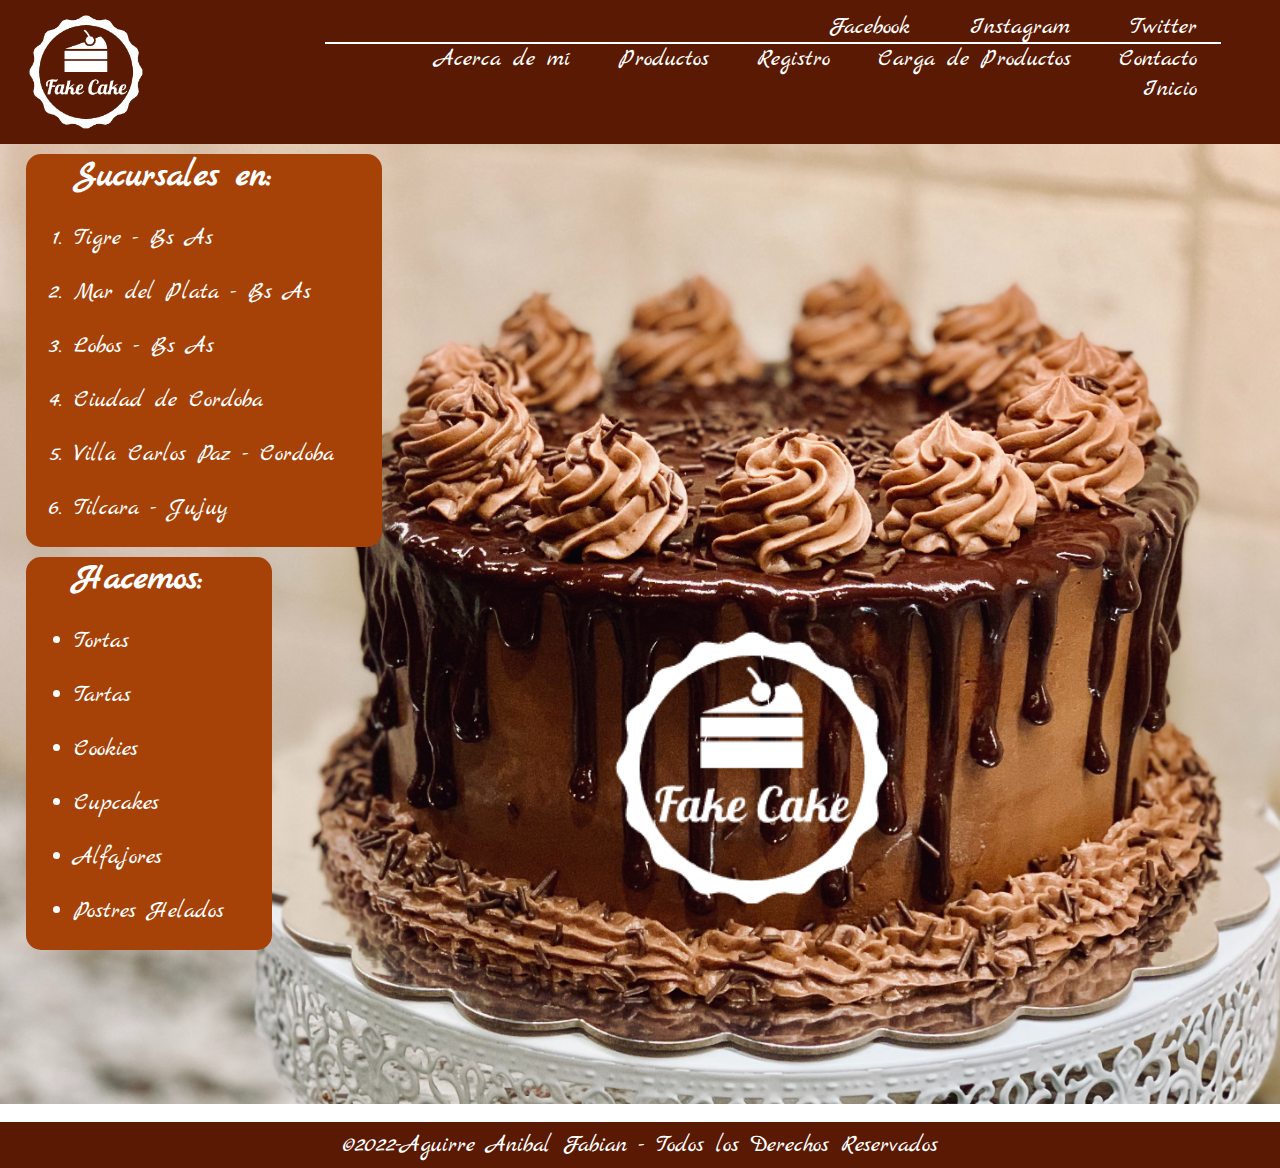
<file: index.html>
<!DOCTYPE html>
<html lang="en">
<head>
    <meta charset="UTF-8">
    <meta http-equiv="X-UA-Compatible" content="IE=edge">
    <meta name="viewport" content="width=device-width, initial-scale=1.0">
    <link rel="stylesheet" href="css/style.css" type="text/css">
    <link rel="stylesheet" href="https://cdnjs.cloudflare.com/ajax/libs/animate.css/4.1.1/animate.min.css"/>
    <link rel="icon" href="img/tarta.ico">
    <title>Fake Cake-Sitio Oficial</title>
</head>
<body>
    <header>
        <img src="img/tarta-logo.png" alt="">
        <nav>
            <a href="https://www.facebook.com" target="_blank">Facebook</a>
            <a href="https://www.instagram.com" target="_blank">Instagram</a>
            <a href="https://www.twitter.com" target="_blank">Twitter</a>
        <ul>
            <li><a href="contacto.html">Contacto</a></li>
            <li><a href="carga-de-productos.html">Carga de Productos</a></li>
            <li><a href="registro.html">Registro</a></li>
            <li><a href="productos.html">Productos</a></li>
            <li><a href="acerca-de-mi.html">Acerca de mí</a> </li>
            <li><a href="index.html">Inicio</a> </li>
        </ul>
        </nav>
</header>
<section>

    <div class="fondo">
        <div class="fake"><img src="img/tarta-logo.png" alt="fake-cake"></div>
        <div class="listaord">
            <h2>Sucursales en:</h2>
            <ol>  
                <li>Tigre - Bs As</li>
                <li>Mar del Plata - Bs As</li>
                <li>Lobos - Bs As</li>
                <li>Ciudad de Cordoba</li>
                <li>Villa Carlos Paz - Cordoba</li>
                <li>Tilcara - Jujuy</li>
            </ol>
        </div>
        <div class="listaord2">
            <h2>Hacemos:</h2>
            <ul>  
                <li>Tortas</li>
                <li>Tartas</li>
                <li>Cookies</li>
                <li>Cupcakes</li>
                <li>Alfajores</li>
                <li>Postres Helados</li>
            </ul>
        </div>
    </div>
</section>
<footer>
    <p>©2022-Aguirre Anibal Fabian - Todos los Derechos Reservados</p>
</footer>
</body>
</html>
</file>
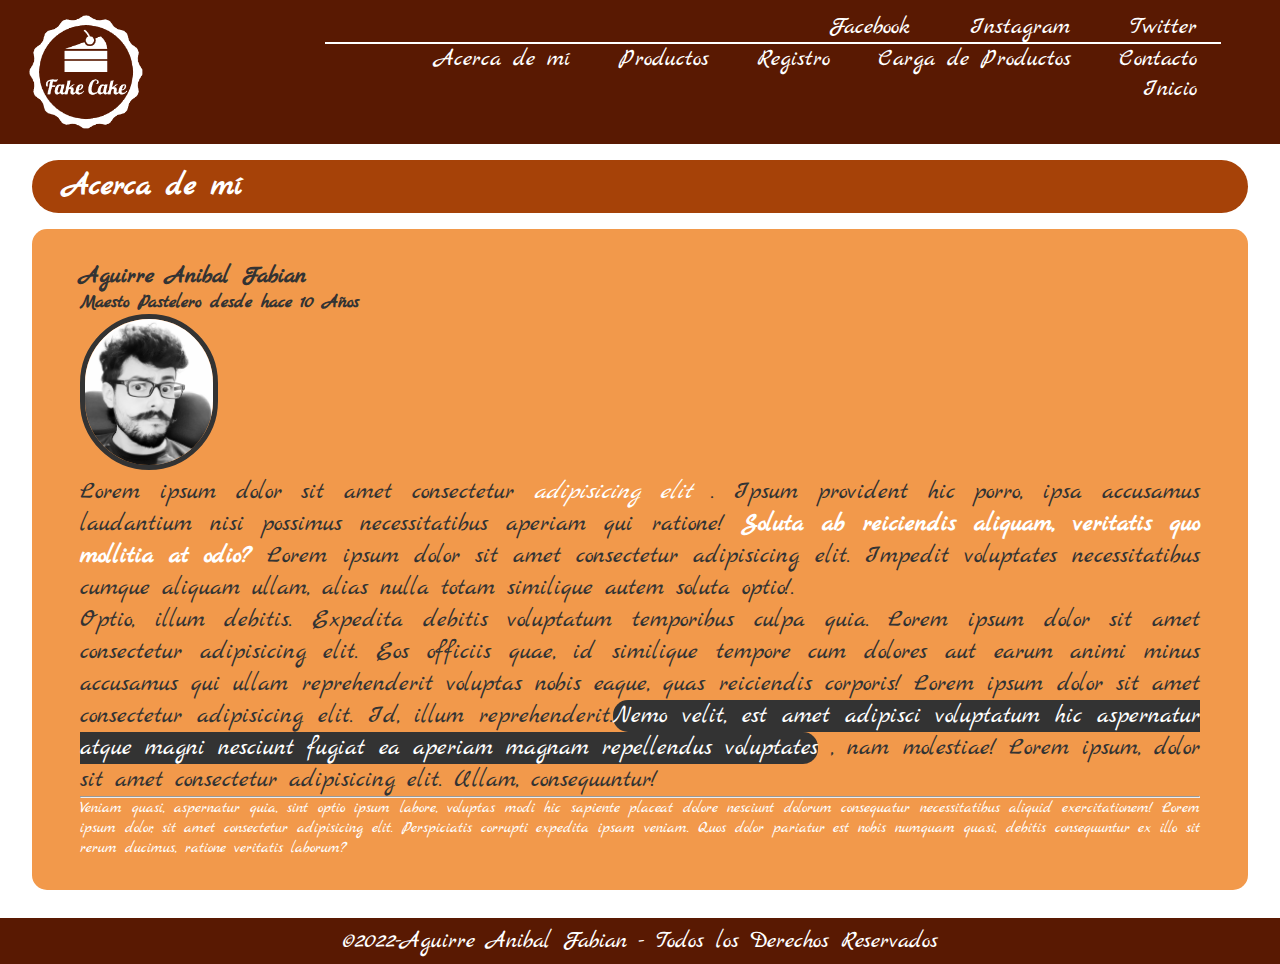
<file: acerca-de-mi.html>
<!DOCTYPE html>
<html lang="en">
<head>
    <meta charset="UTF-8">
    <meta http-equiv="X-UA-Compatible" content="IE=edge">
    <meta name="viewport" content="width=device-width, initial-scale=1.0">
    <link rel="stylesheet" href="css/style.css" type="text/css">
    <link rel="icon" href="img/tarta.ico">
    <title>Fake Cake-Sitio Oficial</title>
</head>
<body>
    <header>
        <img src="img/tarta-logo.png" alt="">
        <nav>
            <a href="https://www.facebook.com" target="_blank">Facebook</a>
            <a href="https://www.instagram.com" target="_blank">Instagram</a>
            <a href="https://www.twitter.com" target="_blank">Twitter</a>
            <ul>
                <li><a href="contacto.html">Contacto</a></li>
                <li><a href="carga-de-productos.html">Carga de Productos</a></li>
                <li><a href="registro.html">Registro</a></li>
                <li><a href="productos.html">Productos</a></li>
                <li><a href="acerca-de-mi.html">Acerca de mí</a> </li>
                <li><a href="index.html">Inicio</a> </li>
            </ul>
        </nav>
</header>
<h1>Acerca de mí</h1>
    <section class="sobre-mi">
        <h2>Aguirre Anibal Fabian</h2>
        <h3>Maesto Pastelero desde hace 10 Años</h3>
        <img src="img/anibal.jpg" alt="Anibal Aguirre" title="Aguirre Anibal-Maestro Pastelero">
    
    <p>Lorem ipsum dolor sit amet consectetur <em>adipisicing elit</em> . Ipsum provident hic porro, ipsa accusamus laudantium nisi possimus necessitatibus aperiam qui ratione! <strong>Soluta ab reiciendis aliquam, veritatis quo mollitia at odio?</strong>  Lorem ipsum dolor sit amet consectetur adipisicing elit. Impedit voluptates necessitatibus cumque aliquam ullam, alias nulla totam similique autem soluta optio!. <br> Optio, illum debitis. Expedita debitis voluptatum temporibus culpa quia. Lorem ipsum dolor sit amet consectetur adipisicing elit. Eos officiis quae, id similique tempore cum dolores aut earum animi minus accusamus qui ullam reprehenderit voluptas nobis eaque, quas reiciendis corporis! Lorem ipsum dolor sit amet consectetur adipisicing elit. Id, illum reprehenderit.<mark>Nemo velit, est amet adipisci voluptatum hic aspernatur atque magni nesciunt fugiat ea aperiam magnam repellendus voluptates</mark>  , nam molestiae! Lorem ipsum, dolor sit amet consectetur adipisicing elit. Ullam, consequuntur! <hr> Veniam quasi, aspernatur quia, sint optio ipsum labore, voluptas modi hic sapiente placeat dolore nesciunt dolorum consequatur necessitatibus aliquid exercitationem! Lorem ipsum dolor, sit amet consectetur adipisicing elit. Perspiciatis corrupti expedita ipsam veniam. Quos dolor pariatur est nobis numquam quasi, debitis consequuntur ex illo sit rerum ducimus, ratione veritatis laborum?</p>
    </section>
    <footer>
        <p>©2022-Aguirre Anibal Fabian - Todos los Derechos Reservados</p>
    </footer>
</body>
</html>
</file>
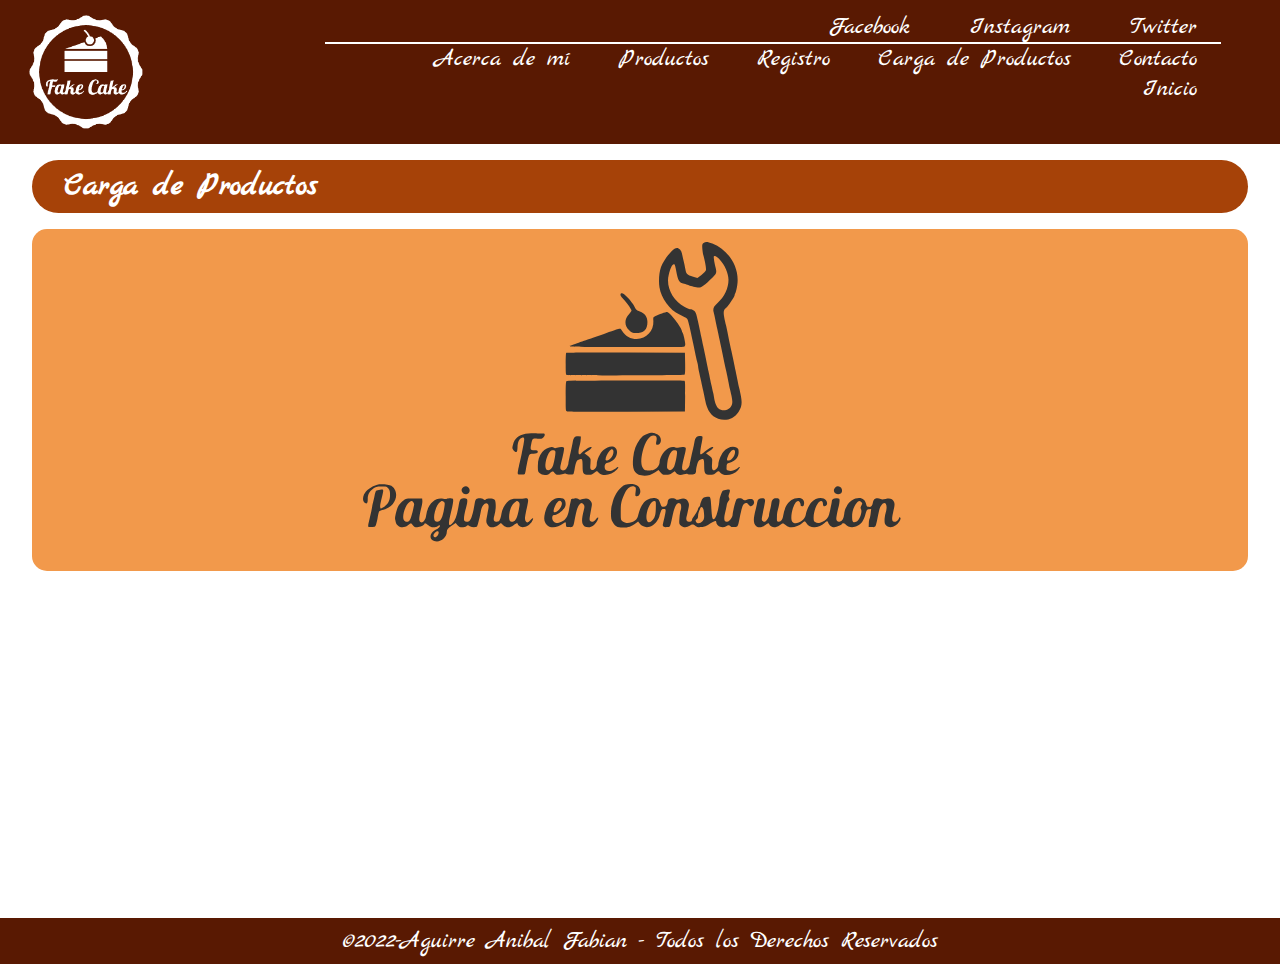
<file: carga-de-productos.html>
<!DOCTYPE html>
<html lang="en">
<head>
    <meta charset="UTF-8">
    <meta http-equiv="X-UA-Compatible" content="IE=edge">
    <meta name="viewport" content="width=device-width, initial-scale=1.0">
    <link rel="stylesheet" href="css/style.css" type="text/css">
    <link rel="stylesheet" href="https://cdnjs.cloudflare.com/ajax/libs/animate.css/4.1.1/animate.min.css"/>
    <link rel="icon" href="img/tarta.ico">
    <title>Fake Cake-Sitio Oficial</title>
</head>
<body>
    <header>
        <img src="img/tarta-logo.png" alt="">
        <nav>
            <a href="https://www.facebook.com" target="_blank">Facebook</a>
            <a href="https://www.instagram.com" target="_blank">Instagram</a>
            <a href="https://www.twitter.com" target="_blank">Twitter</a>
            <ul>
                <li><a href="contacto.html">Contacto</a></li>
                <li><a href="carga-de-productos.html">Carga de Productos</a></li>
                <li><a href="registro.html">Registro</a></li>
                <li><a href="productos.html">Productos</a></li>
                <li><a href="acerca-de-mi.html">Acerca de mí</a> </li>
                <li><a href="index.html">Inicio</a> </li>
            </ul>
        </nav>
</header>
<h1>Carga de Productos</h1>
    <section class="construir">
        <img src="img/construccion.svg" alt="pagina en construccion" title="pagina en construccion">
    </section>
<footer>
    <p>©2022-Aguirre Anibal Fabian - Todos los Derechos Reservados</p>
</footer>
</body>
</html>
</file>
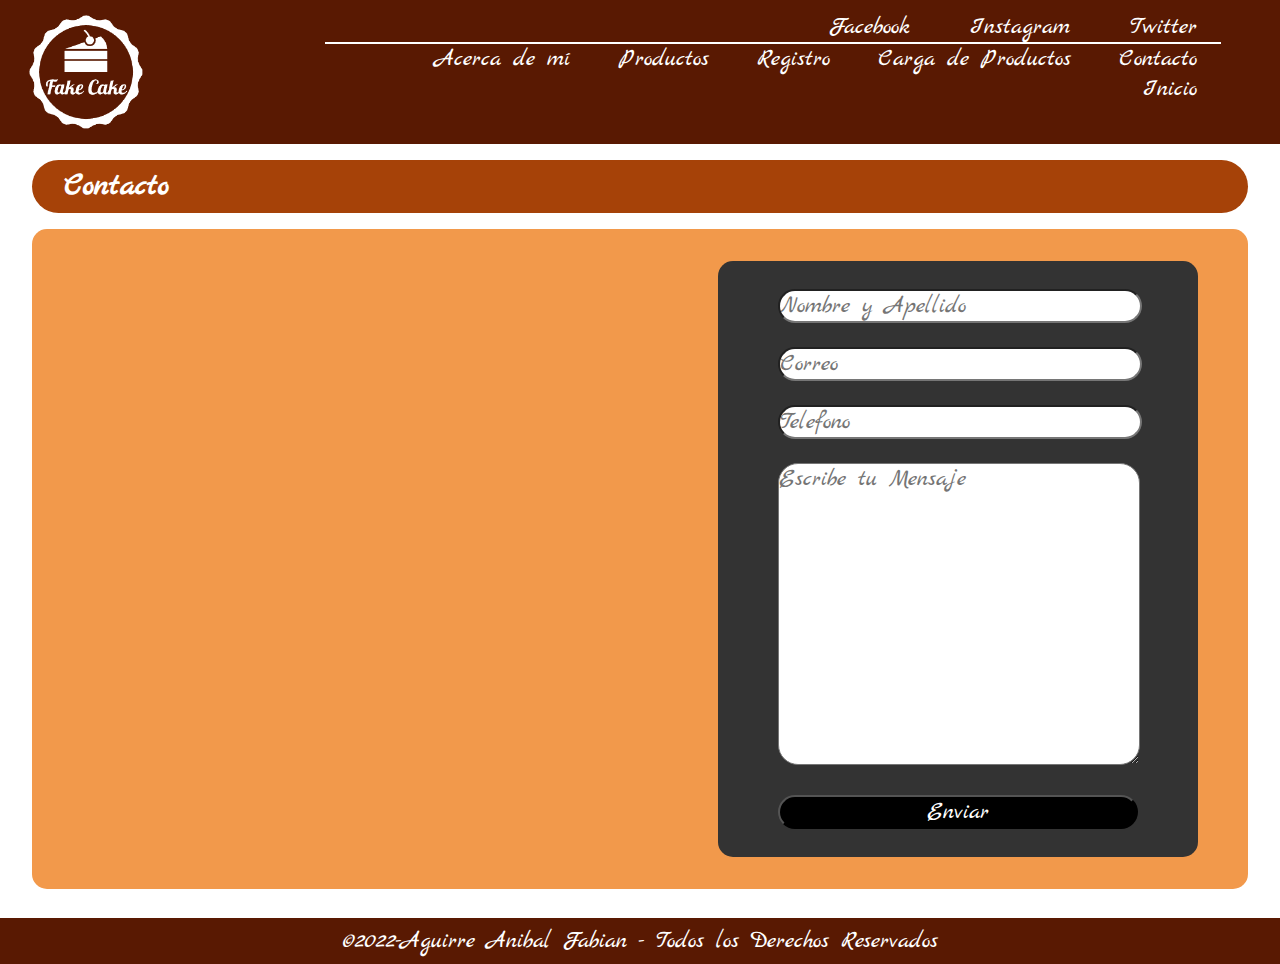
<file: contacto.html>
<!DOCTYPE html>
<html lang="en">
<head>
    <meta charset="UTF-8">
    <meta http-equiv="X-UA-Compatible" content="IE=edge">
    <meta name="viewport" content="width=device-width, initial-scale=1.0">
    <link rel="stylesheet" href="css/style.css" type="text/css">
    <link rel="icon" href="img/tarta.ico">
    <title>Fake Cake-Sitio Oficial</title>
</head>
<body>
    <header>
        <img src="img/tarta-logo.png" alt="">
        <nav>
            <a href="https://www.facebook.com" target="_blank">Facebook</a>
            <a href="https://www.instagram.com" target="_blank">Instagram</a>
            <a href="https://www.twitter.com" target="_blank">Twitter</a>
            <ul>
                <li><a href="contacto.html">Contacto</a></li>
                <li><a href="carga-de-productos.html">Carga de Productos</a></li>
                <li><a href="registro.html">Registro</a></li>
                <li><a href="productos.html">Productos</a></li>
                <li><a href="acerca-de-mi.html">Acerca de mí</a> </li>
                <li><a href="index.html">Inicio</a> </li>
            </ul>
        </nav>
</header>
<h1>Contacto</h1>
<section class="contenedor">
    <div class="contacto">
        <iframe class="mapa" src="https://www.google.com/maps/embed?pb=!1m18!1m12!1m3!1d3634.1840585860236!2d-65.12140998550034!3d-24.37489969802039!2m3!1f0!2f0!3f0!3m2!1i1024!2i768!4f13.1!3m3!1m2!1s0x941bacc028dc44d5%3A0x22c13193130659d6!2sLeandro%20Niceforo%20Alem%20152%2C%20Y4610%20Perico%2C%20Jujuy!5e0!3m2!1ses-419!2sar!4v1665072314382!5m2!1ses-419!2sar" width="600" height="450" style="border:0;" allowfullscreen="" loading="lazy" referrerpolicy="no-referrer-when-downgrade"></iframe>
        <form action="" class="formulario">
            <ul>
                <li><input type="text" required placeholder="Nombre y Apellido"></li>
                <li><input type="text" required placeholder="Correo"></li>
                <li><input type="text" required placeholder="Telefono"></li>
                <li><textarea name="" id="" cols="30" rows="10" placeholder="Escribe tu Mensaje"></textarea></li>
                <li><button type="submit" value="Submit">Enviar</button></li>
            </ul>
        </form>
    </div>
</section>
<footer>
    <p>©2022-Aguirre Anibal Fabian - Todos los Derechos Reservados</p>
</footer>
</body>
</html>
</file>
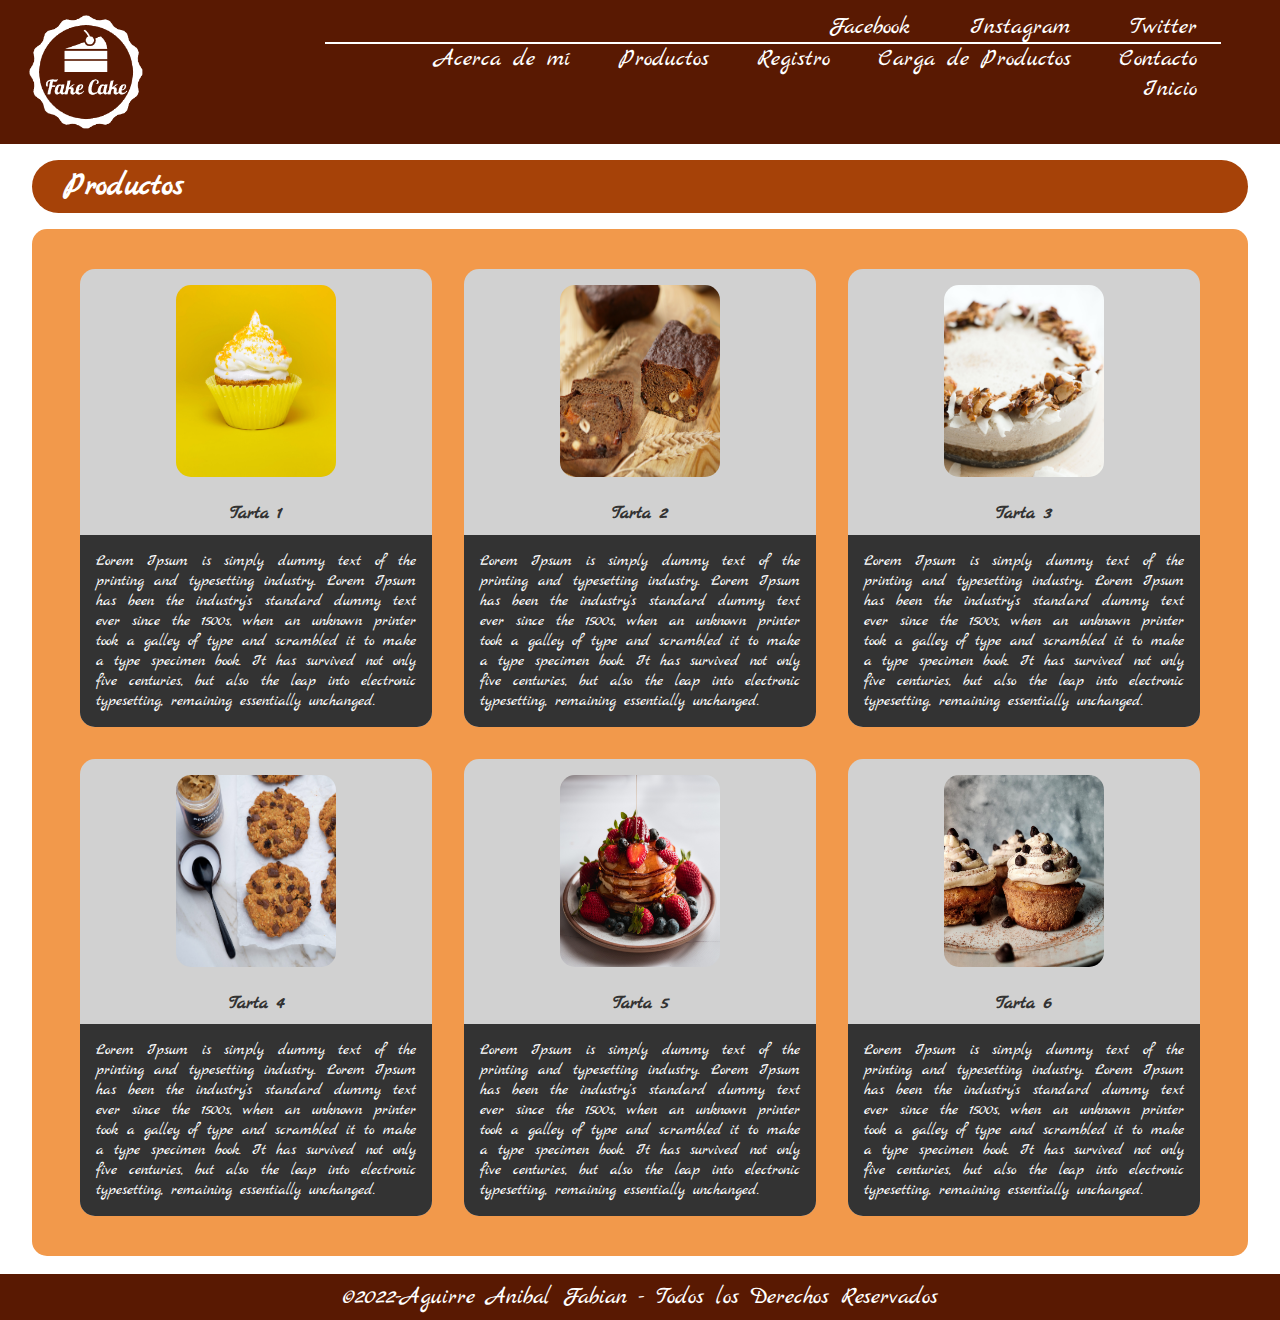
<file: productos.html>
<!DOCTYPE html>
<html lang="en">
<head>
    <meta charset="UTF-8">
    <meta http-equiv="X-UA-Compatible" content="IE=edge">
    <meta name="viewport" content="width=device-width, initial-scale=1.0">
    <link rel="stylesheet" href="css/style.css" type="text/css">
    <link rel="icon" href="img/tarta.ico">
    <title>Fake Cake-Sitio Oficial</title>
</head>
<body>
    <header>
        <img src="img/tarta-logo.png" alt="">
        <nav>
            <a href="https://www.facebook.com" target="_blank">Facebook</a>
            <a href="https://www.instagram.com" target="_blank">Instagram</a>
            <a href="https://www.twitter.com" target="_blank">Twitter</a>
            <ul>
                <li><a href="contacto.html">Contacto</a></li>
                <li><a href="carga-de-productos.html">Carga de Productos</a></li>
                <li><a href="registro.html">Registro</a></li>
                <li><a href="productos.html">Productos</a></li>
                <li><a href="acerca-de-mi.html">Acerca de mí</a> </li>
                <li><a href="index.html">Inicio</a> </li>
            </ul>
        </nav>
</header>
<h1>Productos</h1>
<section class="contenedor">
<section class="caja">
        
            
    <div> <img src="img/productos/p1.jpg" alt="" title="">
        
        <h3>Tarta 1</h3>
        <p>Lorem Ipsum is simply dummy text of the printing and typesetting industry. Lorem Ipsum has been the industry's standard dummy text ever since the 1500s, when an unknown printer took a galley of type and scrambled it to make a type specimen book. It has survived not only five centuries, but also the leap into electronic typesetting, remaining essentially unchanged.</p>
        
    </div>
    <div> <img src="img/productos/p2.jpg" alt="" title="">
        
        <h3>Tarta 2</h3>
        <p>Lorem Ipsum is simply dummy text of the printing and typesetting industry. Lorem Ipsum has been the industry's standard dummy text ever since the 1500s, when an unknown printer took a galley of type and scrambled it to make a type specimen book. It has survived not only five centuries, but also the leap into electronic typesetting, remaining essentially unchanged.</p>
    </div>
    <div> <img src="img/productos/p3.jpg" alt="" title="">
        <h3>Tarta 3</h3>
        <p>Lorem Ipsum is simply dummy text of the printing and typesetting industry. Lorem Ipsum has been the industry's standard dummy text ever since the 1500s, when an unknown printer took a galley of type and scrambled it to make a type specimen book. It has survived not only five centuries, but also the leap into electronic typesetting, remaining essentially unchanged.</p>
    </div>
    


    <div> <img src="img/productos/p4.jpg" alt="" title="">
        <h3>Tarta 4</h3>
        <p>Lorem Ipsum is simply dummy text of the printing and typesetting industry. Lorem Ipsum has been the industry's standard dummy text ever since the 1500s, when an unknown printer took a galley of type and scrambled it to make a type specimen book. It has survived not only five centuries, but also the leap into electronic typesetting, remaining essentially unchanged.</p></div>
    <div> <img src="img/productos/p5.jpg" alt="" title="">
        <h3>Tarta 5</h3>
        <p>Lorem Ipsum is simply dummy text of the printing and typesetting industry. Lorem Ipsum has been the industry's standard dummy text ever since the 1500s, when an unknown printer took a galley of type and scrambled it to make a type specimen book. It has survived not only five centuries, but also the leap into electronic typesetting, remaining essentially unchanged.</p>
    </div>
    <div> <img src="img/productos/p6.jpg" alt="" title="">
        <h3>Tarta 6</h3>
        <p>Lorem Ipsum is simply dummy text of the printing and typesetting industry. Lorem Ipsum has been the industry's standard dummy text ever since the 1500s, when an unknown printer took a galley of type and scrambled it to make a type specimen book. It has survived not only five centuries, but also the leap into electronic typesetting, remaining essentially unchanged.</p>
    </div>
</section>
</section>
<footer>
    <p>©2022-Aguirre Anibal Fabian - Todos los Derechos Reservados</p>
</footer>
</body>
</html>
</file>
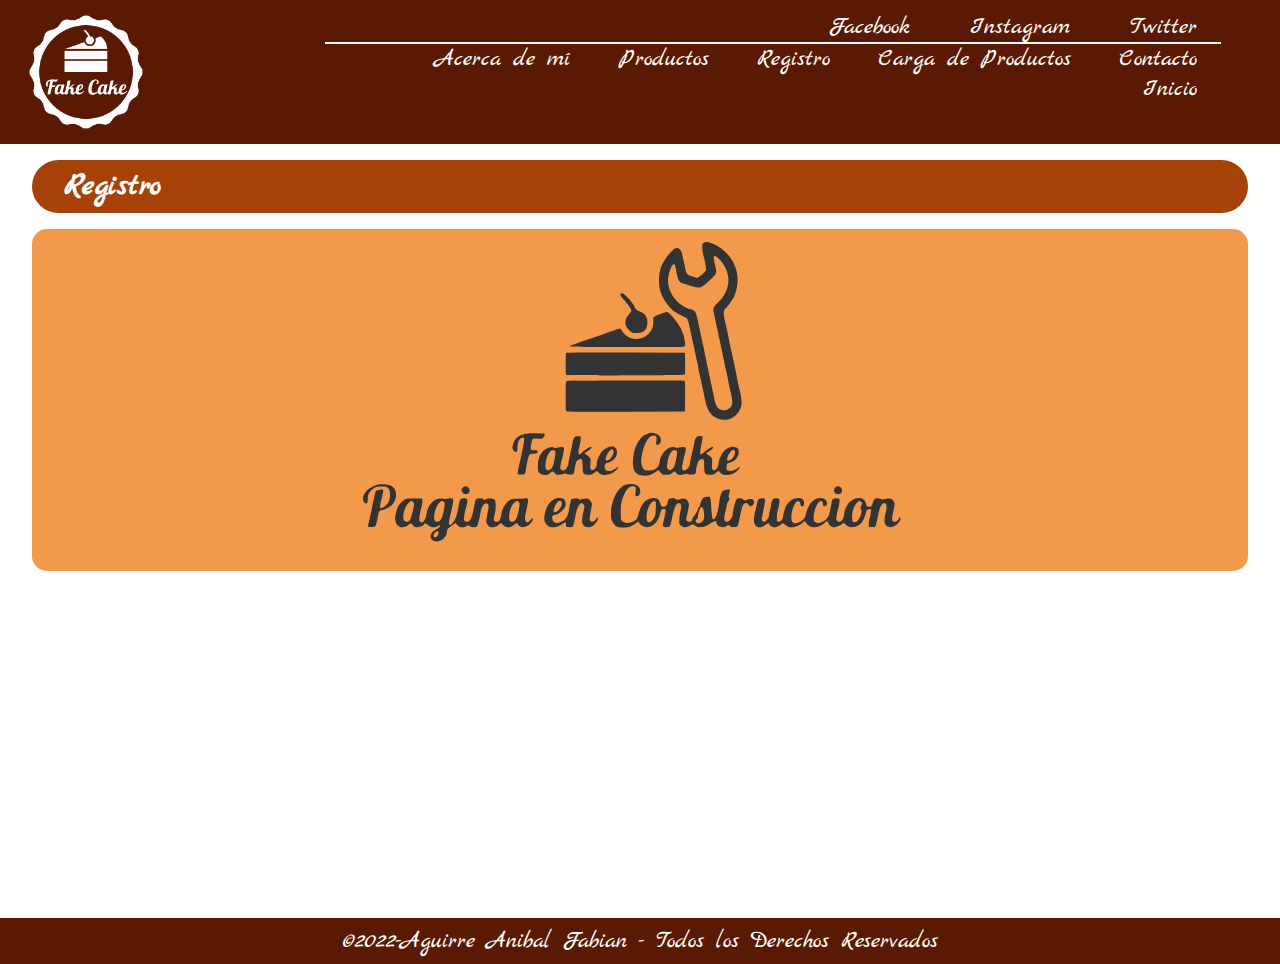
<file: registro.html>
<!DOCTYPE html>
<html lang="en">
<head>
    <meta charset="UTF-8">
    <meta http-equiv="X-UA-Compatible" content="IE=edge">
    <meta name="viewport" content="width=device-width, initial-scale=1.0">
    <link rel="stylesheet" href="css/style.css" type="text/css">
    <link rel="stylesheet" href="https://cdnjs.cloudflare.com/ajax/libs/animate.css/4.1.1/animate.min.css"/>
    <link rel="icon" href="img/tarta.ico">
    <title>Fake Cake-Sitio Oficial</title>
</head>
<body>
    <header>
        <img src="img/tarta-logo.png" alt="">
        <nav>
            <a href="https://www.facebook.com" target="_blank">Facebook</a>
            <a href="https://www.instagram.com" target="_blank">Instagram</a>
            <a href="https://www.twitter.com" target="_blank">Twitter</a>
            <ul>
                <li><a href="contacto.html">Contacto</a></li>
                <li><a href="carga-de-productos.html">Carga de Productos</a></li>
                <li><a href="registro.html">Registro</a></li>
                <li><a href="productos.html">Productos</a></li>
                <li><a href="acerca-de-mi.html">Acerca de mí</a> </li>
                <li><a href="index.html">Inicio</a> </li>
            </ul>
        </nav>
</header>
<h1>Registro</h1>
    <section class="construir">
        <img src="img/construccion.svg" alt="pagina en construccion" title="pagina en construccion">
    </section>
<footer>
    <p>©2022-Aguirre Anibal Fabian - Todos los Derechos Reservados</p>
</footer>
</body>
</html>
</file>
<file: css/style.css>
@import url('https://fonts.googleapis.com/css2?family=Marck+Script&display=swap');
*{
    margin: 0px;
    padding: 0px;
    text-decoration: none;
    color: white;
    font-family: 'Marck Script', cursive;
}
mark{
    color: white;
    background-color: #333;
    border-radius: 15px 15px 15px 15px;
    -moz-border-radius: 15px 15px 15px 15px;
    -webkit-border-radius: 15px 15px 15px 15px;
}

h1{
    background-color: #A64208;
    padding: 0.2em 1em;
    margin: 0.5em 1em;
    border-radius: 30px 30px 30px 30px;
-moz-border-radius: 30px 30px 30px 30px;
-webkit-border-radius: 30px 30px 30px 30px;
border: 0px solid #000000;
}
body{
    position: relative;
    min-height: 100vh;
    padding-bottom: 4em;
}
/*Secciones en General*/
.contenedor{
        margin: 0em 2em;
        background-color:#F2994B;
        border-radius: 15px 15px 15px 15px;
    -moz-border-radius: 15px 15px 15px 15px;
    -webkit-border-radius: 15px 15px 15px 15px;
    border: 0px solid #000000;
}
/*Estilos del Header*/
header{
    padding: 0.5em 0em;
    display: flex;
    font-size: 1.5em;
    color: white;
    width: 100%;
    background-color: #591902;
}
header img{
    margin-left: 2%;
    width: 120px;
    height: 120px;
}
header ul{
    
    list-style: none;
    border-top:2px solid white ;
    
}
header ul li{
    float: right;
    
   
    
}
header nav{
    width: 70%;
    margin:0 2%;
    margin-left: 14%;
   text-align: right;
}
header a {
    margin: 1em 1em;
    transition: 200ms;
}
header a:hover{
    text-decoration: underline;
    color: #F2B138;
}
/*Estilos de inicio*/
.fondo{
    position: relative;
    background-image: url(../img/cake1.jpg);
    background-position: center center;
    background-repeat: no-repeat;
    background-size: cover;
    width: 100%;
    height: 60em;
}
.fake{
    position: absolute;
    right: 30%;
    top: 50%;
    animation:tada;
    animation-duration: 1s;
    animation-iteration-count: infinite;
}
.fake img{
    width:18em;
}
.listaord{
    font-size: 1.5em;
    padding: 0em 2em;
    position: absolute;
    top: 1%;
    left: 2%;
    background-color: #A64208;
    border-radius: 15px 15px 15px 15px;
-moz-border-radius: 15px 15px 15px 15px;
-webkit-border-radius: 15px 15px 15px 15px;
border: 0px solid #000000;
}
.listaord li{
    margin: 1em 0em;
    transition: 200ms;
}
.listaord li:hover{
    color: #333;
    text-shadow: 1px 1px 2px #F2B138 ;}
.listaord2{
    font-size: 1.5em;
    padding: 0em 2em;
    position: absolute;
    top: 43%;
    left: 2%;
    background-color: #A64208;
    border-radius: 15px 15px 15px 15px;
-moz-border-radius: 15px 15px 15px 15px;
-webkit-border-radius: 15px 15px 15px 15px;
border: 0px solid #000000;
}
.listaord2 li{
    margin: 1em 0em;
    transition: 200ms;
}
.listaord2 li:hover{
    color: #333;
    text-shadow: 1px 1px 2px #F2B138;
    
}

/*Estilos del Sitio en Reparacion*/
.construir{
    margin: 0em 2em;
    background-color:#F2994B;
    border-radius: 15px 15px 15px 15px;
-moz-border-radius: 15px 15px 15px 15px;
-webkit-border-radius: 15px 15px 15px 15px;
border: 0px solid #000000;
   
}
.construir img{
    margin-left: 25%;
    width: 50%;
    animation:pulse;
    animation-duration: 1s;
    animation-iteration-count: infinite;
}



/*Estilos Sobre mi*/
.sobre-mi{
    margin: 0em 2em;
    padding: 2em 3em;
    background-color: #F2994B;
    text-align: justify;
    border-radius: 15px 15px 15px 15px;
-moz-border-radius: 15px 15px 15px 15px;
-webkit-border-radius: 15px 15px 15px 15px;
border: 0px solid #000000;
    
}
.sobre-mi h2,h3,p{
    color: #333;
}
.sobre-mi p{
    font-size: 25px;
}
.sobre-mi img{
    width: 8em;
    border: 5px solid #333;
    border-radius: 200px 200px 200px 200px;
-moz-border-radius: 200px 200px 200px 200px;
-webkit-border-radius: 200px 200px 200px 200px;
transition: 300ms;
}
.sobre-mi img:hover{
    width: 17%;
    -webkit-box-shadow: 10px 10px 90px 35px rgba(217,95,95,0.6);
-moz-box-shadow: 10px 10px 90px 35px rgba(217,95,95,0.6);
box-shadow: 10px 10px 90px 35px rgba(217,95,95,0.6);

}

/*Estilos de contacto*/
.contacto{
    
    display: flex;
    padding: 2em 2em;
    flex-wrap: wrap;
    justify-content: space-around;
}
.mapa{
    border-radius: 15px 15px 15px 15px;
    -moz-border-radius: 15px 15px 15px 15px;
    -webkit-border-radius: 15px 15px 15px 15px;
    margin-bottom: 1em;
}
.formulario{
    padding: 1em 0em;
    width: 30em;
    background-color: #333;
    border-radius: 15px 15px 15px 15px;
    -moz-border-radius: 15px 15px 15px 15px;
    -webkit-border-radius: 15px 15px 15px 15px;
}
.formulario ul{
    list-style: none;
}
.formulario textarea,input,button{
    color: #333;
    font-size: 1.5em;
    margin: 0.5em 0em;
    padding: 0em 0em;
    width: 75%;
    margin-left: 12.5%;
    border-radius: 20px 20px 20px 20px;
-moz-border-radius: 20px 20px 20px 20px;
-webkit-border-radius: 20px 20px 20px 20px;

}
.formulario button{
    background-color: #000000;
    color: white;
    transition: 200ms;
}

.formulario button:hover{
    background-color: #D95F5F;
}

/*Estilos del footer*/
footer{
    position: absolute;
    bottom: 0;
    padding: 0.5em 0em;
    width: 100%;
    height:auto ;
    background-color: #591902;
    text-align: center;

}
footer p{
    font-size: 1.5em;
    color: white;
}
/*Estilos de las cajas principales*/
.caja{
    padding: 1.5em 0em;
    width: 100%;
    display: flex;
    flex-wrap: wrap;
    justify-content: center;
}

.caja div{
    width: 22em;
    margin: 1em;
    display: flex;
    flex-direction: column;
    text-align: justify;
    transition: 300ms;
    background-color: rgb(209, 209, 209);
    border-radius: 15px 15px 15px 15px;
    -moz-border-radius: 15px 15px 15px 15px;
    -webkit-border-radius: 15px 15px 15px 15px;
    
}
.caja h3{
    text-align: center;
    margin: 0.5em 0em;
}
.caja div:hover{
    -webkit-box-shadow: 10px 10px 15px 3px rgba(217,95,95,1);
-moz-box-shadow: 10px 10px 15px 3px rgba(217,95,95,1);
box-shadow: 10px 10px 15px 3px rgba(217,95,95,1);
}
.caja img{
    width: 10em;
    height: 12em;
    margin:1em auto;
    transition: 200ms;
    border-radius: 15px 15px 15px 15px;
    -moz-border-radius: 15px 15px 15px 15px;
    -webkit-border-radius: 15px 15px 15px 15px;
}
.caja div img:hover{
    width: 10.5em;
    height: 12.5em;
    -webkit-box-shadow: 10px 10px 15px 3px rgba(217,95,95,1);
-moz-box-shadow: 10px 10px 15px 3px rgba(217,95,95,1);
box-shadow: 10px 10px 15px 3px rgba(217,95,95,1);
}
.caja p{
    padding: 1em 1em 1em 1em;
background-color: #333;
color: white;
border-radius: 0px 0px 15px 15px;
    -moz-border-radius: 0px 0px 15px 15px;
    -webkit-border-radius: 0px 0px 15px 15px;

}

@media (max-width:480px) {
    .listaord2{
        top: 50%;
        
    }
    header ul{
        list-style: disc;
    }

}
</file>
